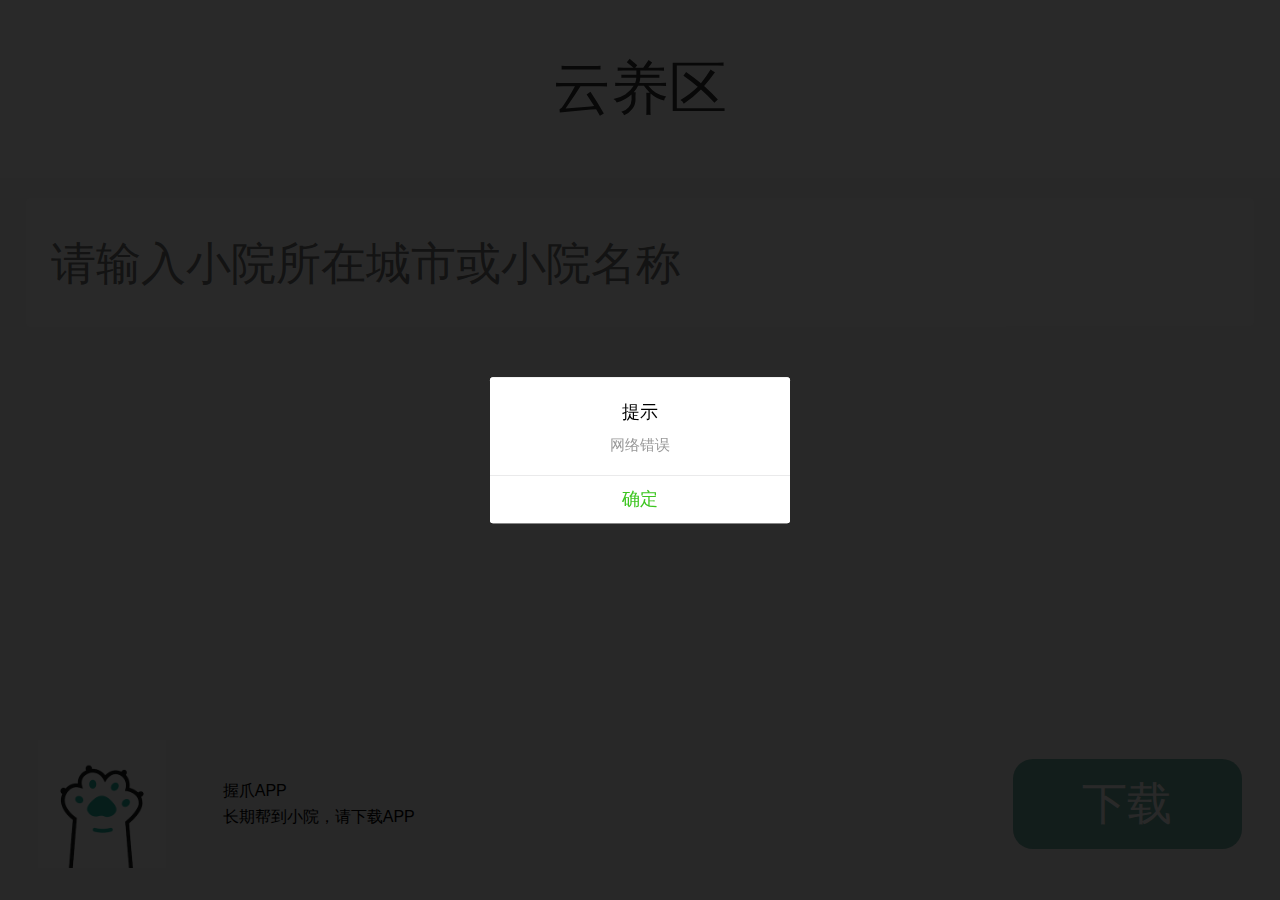
<file: index.html>
<!DOCTYPE html>
<html lang="en">
  <head>
    <meta charset="UTF-8" />
    <meta http-equiv="X-UA-Compatible" content="IE=edge" />
    <link rel="stylesheet" href="static/css/common.css" />
    <link rel="stylesheet" href="static/components/weui/jquery-weui.css" />
    <link rel="stylesheet" href="static/components/weui/weui.css" />
    <link rel="stylesheet" href="static/css/home.css" />
    <meta name="apple-mobile-web-app-capable" content="yes" />
    <meta name="color-scheme" content="light" />
    <meta
      name="viewport"
      content="width=device-width, initial-scale=1.0, minimum-scale=1.0, maximum-scale=1.0, user-scalable=no"
    />
    <!-- <meta name="viewport" content="width=device-width, initial-scale=1.0" /> -->
    <title>云养区</title>
  </head>

  <body>
    <div class="arrow_header">云养区</div>
    <section class="main_content hide_header hide_header2">
      <div class="home_top_block">
        <div class="home_top">
          <input
            type="text"
            placeholder="请输入小院所在城市或小院名称"
            id="xync"
          />
          <img
            src="static/images/home/close_pic.svg"
            alt=""
            onclick="chaClick()"
          />
        </div>
      </div>

      <div class="home_content" id="home_content">
        <!-- <div class="content_item" onclick="openXyxq()">
          <img src="static/images/home/cat.png" alt="" />
          <p>哈比的猫小院</p>
          <div class="content_msg"><b>$9.8</b><span>剩余:1</span></div>
        </div>
        <div class="content_item">
          <img src="static/images/home/cat.png" alt="" />
          <p>哈比的猫小院</p>
          <div class="content_msg"><b>$9.8</b><span>剩余:1</span></div>
        </div>
        <div class="content_item">
          <img src="static/images/home/cat.png" alt="" />
          <p>哈比的猫小院</p>
          <div class="content_msg"><b>$9.8</b><span>剩余:1</span></div>
        </div> -->
      </div>
      <footer>
        <img src="static/images/pet_detail/tx_5.png" alt="" />
        <div class="footer_info">
          <p>握爪APP</p>
          <p>长期帮到小院，请下载APP</p>
        </div>
        <div
          class="footer_dowload"
          onclick="window.location.href='https://a.app.qq.com/o/simple.jsp?pkgname=com.xuejing.wozhua'"
        >
          下载
        </div>
      </footer>
    </section>
    <script type="text/javascript" src="static/js/common/md5.js"></script>
    <script
      type="text/javascript"
      src="static/js/common/jquery-3.4.1.min.js"
    ></script>
    <script
      type="text/javascript"
      src="http://res.wx.qq.com/open/js/jweixin-1.6.0.js"
    ></script>
    <script
      type="text/javascript"
      src="static/components/weui/jquery-weui.min.js"
    ></script>
    <script
      type="text/javascript"
      src="static/components/weui/weui.min.js"
    ></script>
    <script type="text/javascript" src="static/js/common/common.js"></script>
    <script type="text/javascript" src="static/js/home.js"></script>
    <!-- <script
      type="text/javascript"
      src="static/js/common/vconsole.min.js"
    ></script> -->
  </body>
</html>
</file>
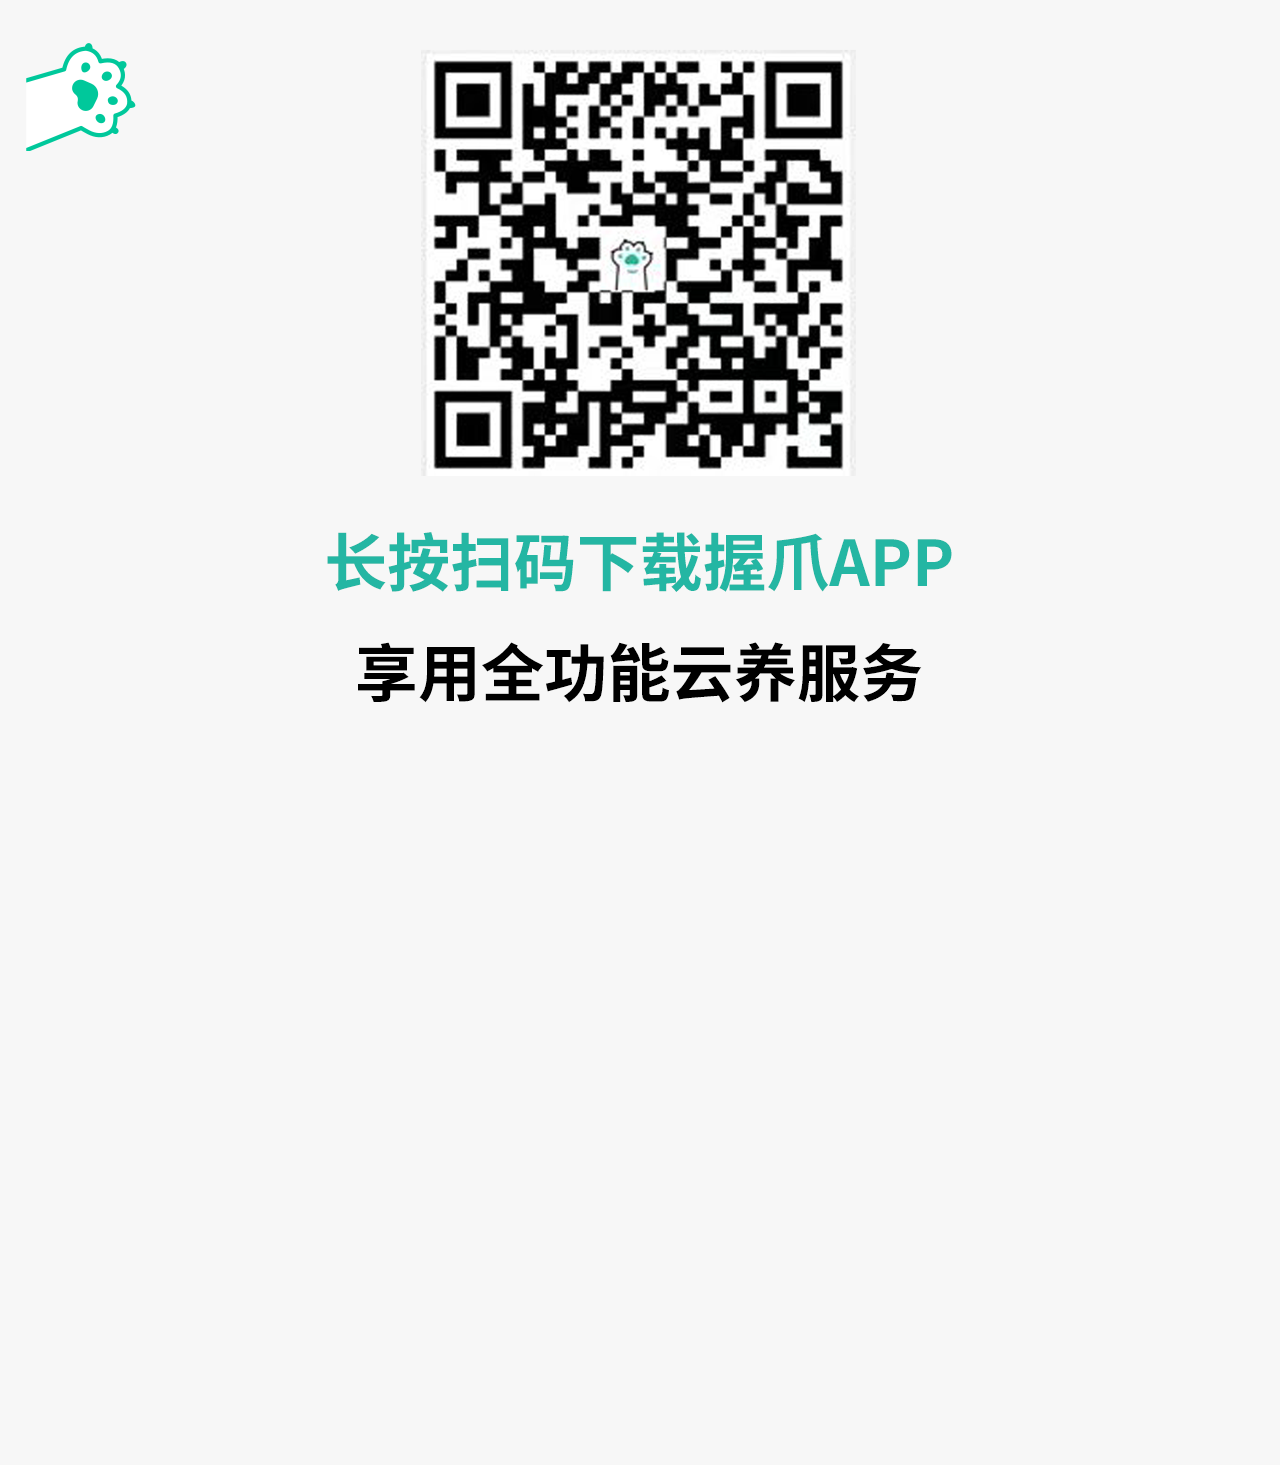
<file: jump_mp.html>
<!DOCTYPE html>
<html lang="en">
  <head>
    <meta charset="UTF-8" />
    <meta http-equiv="X-UA-Compatible" content="IE=edge" />
    <link rel="stylesheet" href="static/css/common.css" />
    <link rel="stylesheet" href="static/components/weui/jquery-weui.css" />
    <link rel="stylesheet" href="static/components/weui/weui.css" />
    <!-- <link rel="stylesheet" href="static/css/home.css" /> -->
    <meta name="apple-mobile-web-app-capable" content="yes" />
    <meta name="color-scheme" content="light" />
    <meta
      name="viewport"
      content="width=device-width, initial-scale=1.0, minimum-scale=1.0, maximum-scale=1.0, user-scalable=no"
    />
    <!-- <meta name="viewport" content="width=device-width, initial-scale=1.0" /> -->
    <title>下载握爪APP</title>
    <style>
      body {
        background-color: #f7f7f7;
        text-align: center;
        height: 100vh;
        position: relative;
        display: flex;
        justify-content: center;
        align-items: center;
      }

      .btn {
        margin: 49vh auto;
        width: 30vw;
        background-color: #1aad19;
        color: #fff;
        box-sizing: border-box;
        font-size: 18px;
        text-align: center;
        text-decoration: none;
        color: #fff;
        line-height: 2.55555556;
        border-radius: 5px;
        padding: 4px 12px;
      }

      .myImg {
        position: absolute;
        top: 3vw;
        left: 2vw;
        z-index: 10;
      }

      .main_content > img {
        width: 100%;
        margin: 4vw 0;
      }
    </style>
  </head>

  <body>
    <img src="static/images/login/login_img2.png" alt="" class="myImg" />
    <!-- <button class="btn">打开小程序</button> -->

    <div class="main_content">
      <!--       <img src="static/images/pet_detail/mp.jpg" alt="" /> -->
      <img src="static/images/pet_detail/app.png" alt="" />
    </div>
    <!-- <wx-open-launch-weapp id="launch-btn" username="gh_07b76b853d12" path="">
      <script type="text/wxtag-template">
        <style>
          .btn{
            padding:12px;
            background-color: #1aad19;
            color: #fff;
          }
        </style>
        <button class="btn">打开小程序</button>
      </script>
    </wx-open-launch-weapp> -->
    <script type="text/javascript" src="static/js/common/md5.js"></script>
    <script
      type="text/javascript"
      src="static/js/common/jquery-3.4.1.min.js"
    ></script>
    <script
      type="text/javascript"
      src="http://res.wx.qq.com/open/js/jweixin-1.6.0.js"
    ></script>
    <script
      type="text/javascript"
      src="static/components/weui/jquery-weui.min.js"
    ></script>
    <script
      type="text/javascript"
      src="static/components/weui/weui.min.js"
    ></script>
    <script type="text/javascript" src="static/js/common/common.js"></script>
    <script type="text/javascript" src="static/js/jump_mp.js"></script>
    <!-- <script
      type="text/javascript"
      src="static/js/common/vconsole.min.js"
    ></script> -->
  </body>
</html>
</file>
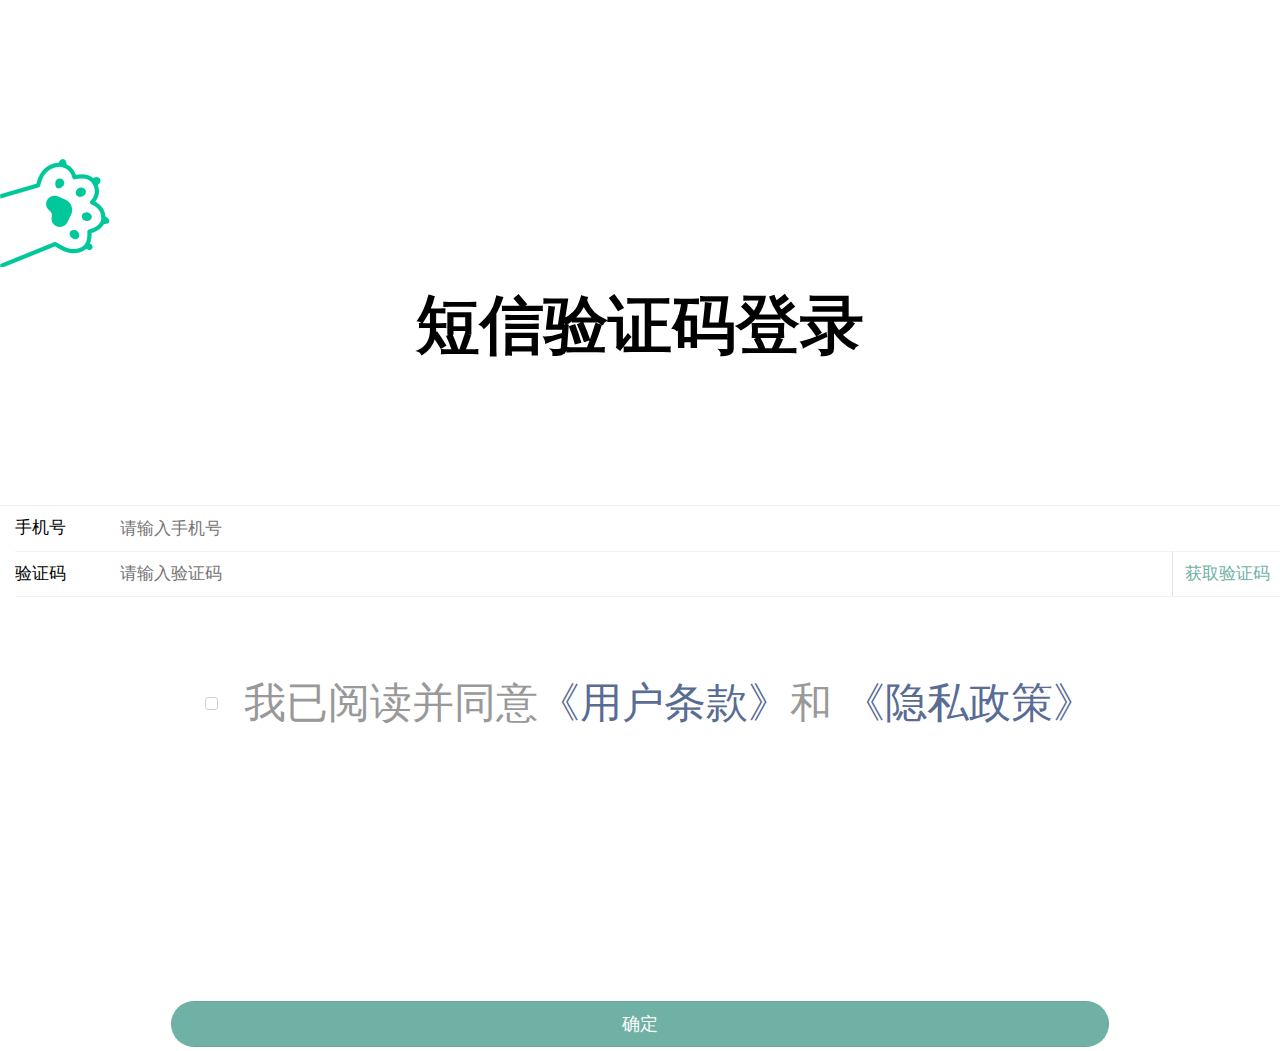
<file: login.html>
<!DOCTYPE html>
<html lang="en">
  <head>
    <meta charset="UTF-8" />
    <meta http-equiv="X-UA-Compatible" content="IE=edge" />
    <link rel="stylesheet" href="static/css/common.css" />
    <link rel="stylesheet" href="static/components/weui/jquery-weui.css" />
    <link rel="stylesheet" href="static/components/weui/weui.css" />
    <link rel="stylesheet" href="static/css/login.css" />
    <meta name="viewport" content="width=device-width, initial-scale=1.0" />
    <meta name="color-scheme" content="light" />
    <title>登录</title>
  </head>

  <body>
    <section class="main_content">
      <!-- <form action=""> -->
      <img src="static/images/login/login_img2.png" alt="" />
      <div class="mytitle">短信验证码登录</div>

      <!-- <div class="my_row">
        <label for="">手机号：</label>
        <input type="text" value="请输入手机号">
      </div> -->
      <div class="weui-cells weui-cells_form">
        <div class="weui-cell">
          <div class="weui-cell__hd">
            <label class="weui-label">手机号</label>
          </div>
          <div class="weui-cell__bd">
            <input
              class="weui-input"
              type="text"
              placeholder="请输入手机号"
              id="phone"
              maxlength="11"
            />
          </div>
        </div>
        <div class="weui-cell weui-cell_vcode">
          <div class="weui-cell__hd">
            <label class="weui-label">验证码</label>
          </div>
          <div class="weui-cell__bd">
            <input
              class="weui-input"
              type="text"
              placeholder="请输入验证码"
              maxlength="6"
              id="yzm"
            />
          </div>
          <div class="weui-cell__ft">
            <button class="weui-vcode-btn" onclick="sendVerification(this)">
              获取验证码
            </button>
          </div>
        </div>
        <div class="weui-cell my_agree">
          <label for="weuiAgree" class="weui-agree">
            <input
              id="weuiAgree"
              type="checkbox"
              class="weui-agree__checkbox"
            />
          </label>
          <span class="weui-agree__text">
            我已阅读并同意<b
              onclick='window.open("http://wozhuaapi.newpi.net/document/agreement")'
              >《用户条款》</b
            >和
            <b
              onclick='window.open("http://wozhuaapi.newpi.net/document/privacy")'
              >《隐私政策》</b
            >
          </span>
        </div>
      </div>
      <div class="weui-btn-area">
        <a
          class="weui-btn weui-btn_primary"
          href="javascript:"
          id="showTooltips"
          onclick="loginSubmit()"
          >确定</a
        >
      </div>
      <!-- </form> -->
    </section>
    <script type="text/javascript" src="static/js/common/md5.js"></script>
    <script
      type="text/javascript"
      src="static/js/common/jquery-3.4.1.min.js"
    ></script>
    <script
      type="text/javascript"
      src="static/components/weui/jquery-weui.min.js"
    ></script>
    <script
      type="text/javascript"
      src="static/components/weui/weui.min.js"
    ></script>
    <script type="text/javascript" src="static/js/common/common.js"></script>
    <script type="text/javascript" src="static/js/login.js"></script>
    <!-- <script
      type="text/javascript"
      src="static/js/common/vconsole.min.js"
    ></script> -->
  </body>
</html>
</file>
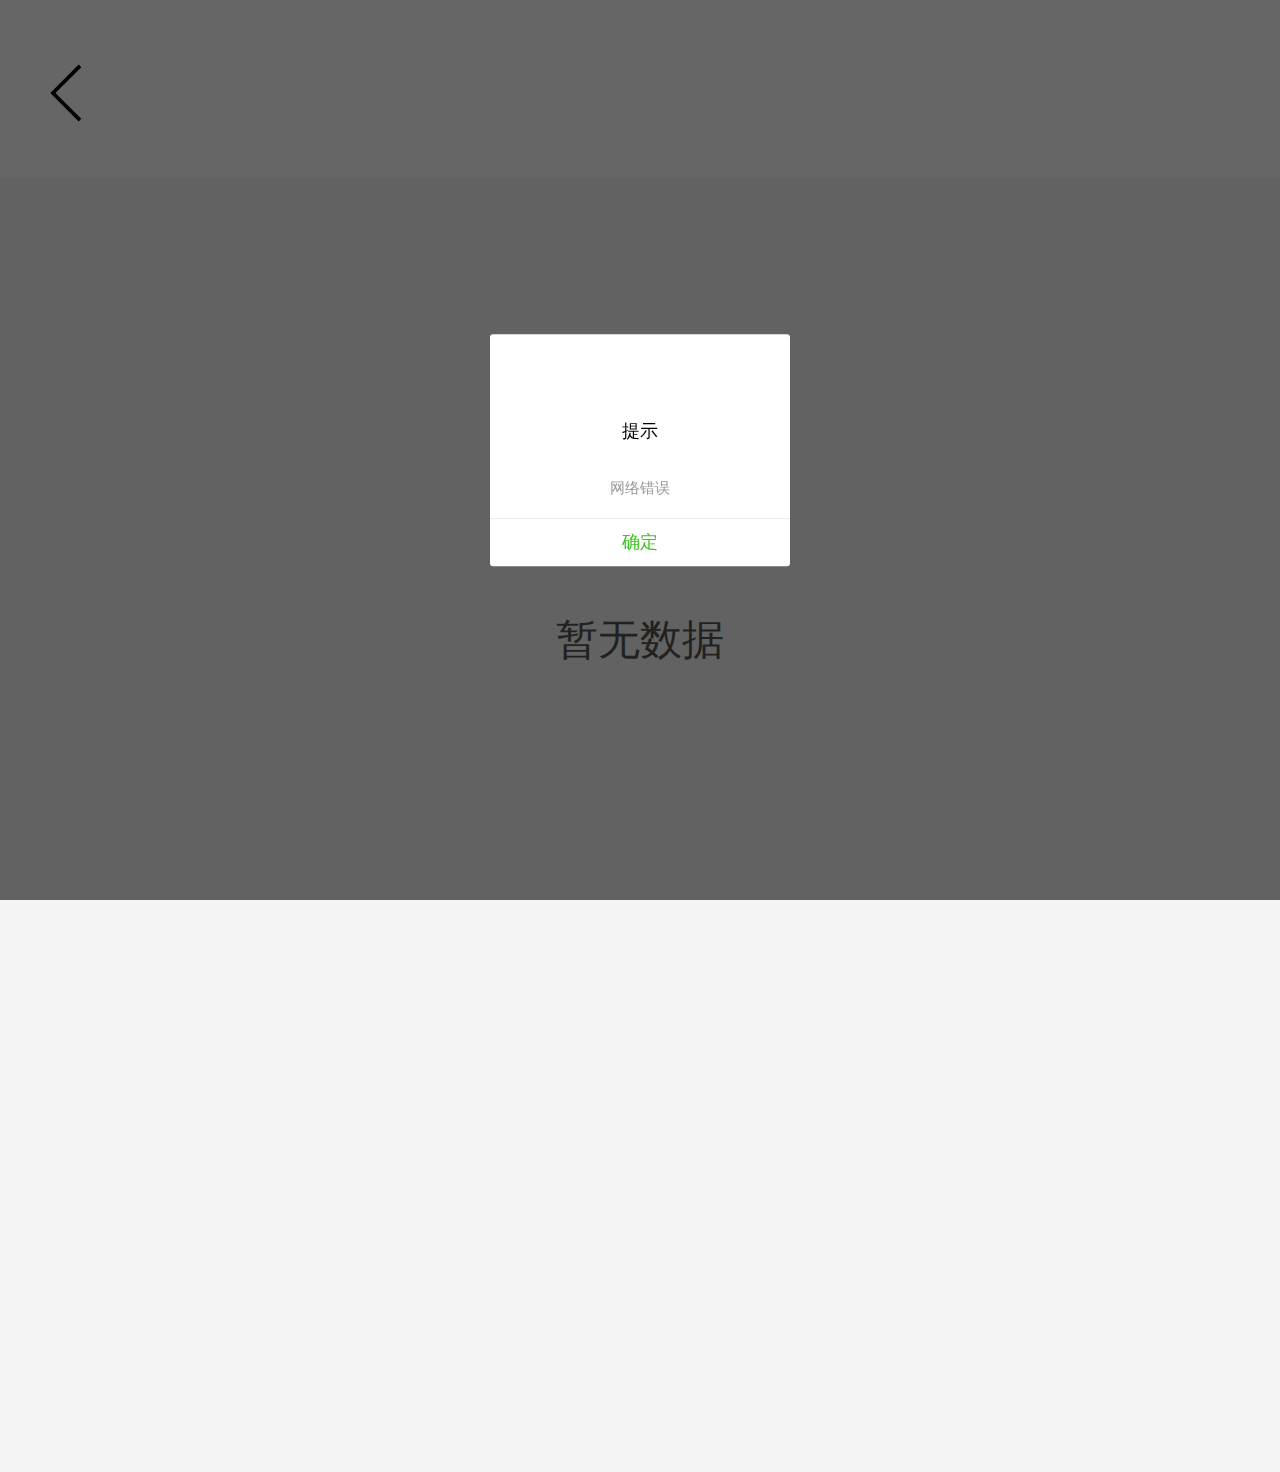
<file: pet_detail.html>
<!DOCTYPE html>
<html lang="en">
  <head>
    <meta charset="UTF-8" />
    <meta http-equiv="X-UA-Compatible" content="IE=edge" />
    <meta name="viewport" content="width=device-width, initial-scale=1.0" />
    <link rel="stylesheet" href="static/components/weui/jquery-weui.css" />
    <link rel="stylesheet" href="static/components/weui/weui.css" />
    <link rel="stylesheet" href="static/css/common.css" />
    <link rel="stylesheet" href="static/css/xiaoyuanxq.css" />
    <link rel="stylesheet" href="static/css/pet_detail.css" />
    <meta name="color-scheme" content="light" />
    <title>宠物详情</title>
  </head>

  <body>
    <div class="arrow_header">
      <a href="javascript:history.back(-1)"></a>
    </div>
    <div id="petDetail">
      <section class="xiaoyuan_top hide_header">
        <div class="back_home" id="backOrg">
          <img
            src="static/images/pet_detail/back_org.svg"
            alt=""
            style="cursor: pointer"
          />
        </div>
        <div class="xiaoyuan_gift">
          <img src="" alt="" id="topImg" />
        </div>
        <div class="xiaoyuan_top_item">
          <div class="xiaoyuan_price">
            <b id="" class="pet_price pet_name">昵称</b>
            <!-- <span>查看小院动态</span> -->
          </div>
          <div class="xiaoyuan_name">
            <p class="orgName" id="petNo">编号</p>
          </div>
        </div>
      </section>
      <section class="xiaoyuan_infomation">
        <div class="card" id="pet_intro"></div>

        <div class="card pet_notice">
          <img src="static/images/xiaoyuanxq/laba.svg" alt="" />
          <div>
            指定云养5周起养，云养后可以按周延长云养时间。如不满意本次云养，也可以随时终止云养,平台将退未到期的云养款给你。
          </div>
        </div>
        <div class="card" id="org_msg">
          <p>机构信息</p>
          <div class="org_address"></div>
          <div class="org_phone">领养办理：联系客服</div>
          <div class="orgName" id="jgName"></div>
        </div>

        <div class="card">
          对这只你一直在云养的宠物，你有对它的优先领养权，如愿意给它一个幸福温暖的家，请及时联络平台客服，向小院申请真实领养。
        </div>
        <div class="card" id="pet_dynamic">
          <div style="font-weight: 600">动态反馈</div>
          <p>你可以每周至少1次在这里看到TA的视频动态</p>
          <div id="pet_movies"></div>
        </div>
      </section>
      <footer>
        <div class="pay_block">
          <span id="yunyang_price" class="pet_price">￥0.00</span>
          <button onclick="yunyangClick()">指定云养</button>
        </div>
      </footer>
      <div id="about" class="weui-popup__container">
        <div class="weui-popup__overlay"></div>
        <div
          class="weui-popup__modal"
          style="display: inline-flex; align-items: center"
        >
          <img src="" alt="" class="big_img" id="big_img" style="width: 100%" />
          <!-- <a href="javascript:;" class="weui-btn weui-btn_primary close-popup">关闭</a> -->
          <img
            src="static/images/pet_detail/close.svg"
            alt=""
            class="close-popup close_img"
            style="cursor: pointer"
          />
        </div>
      </div>
    </div>
    <footer></footer>
    <section class="xiaoyuan_bottom"></section>
    <script type="text/javascript" src="static/js/common/md5.js"></script>
    <script
      type="text/javascript"
      src="static/js/common/jquery-3.4.1.min.js"
    ></script>
    <script
      type="text/javascript"
      src="static/components/weui/jquery-weui.min.js"
    ></script>
    <script
      type="text/javascript"
      src="static/components/weui/weui.min.js"
    ></script>
    <script type="text/javascript" src="static/js/common/common.js"></script>
    <script type="text/javascript" src="static/js/pet_detail.js"></script>
    <script
      type="text/javascript"
      src="http://res.wx.qq.com/open/js/jweixin-1.6.0.js"
    ></script>
    <!-- <script
      type="text/javascript"
      src="static/js/common/vconsole.min.js"
    ></script> -->
  </body>
</html>
</file>
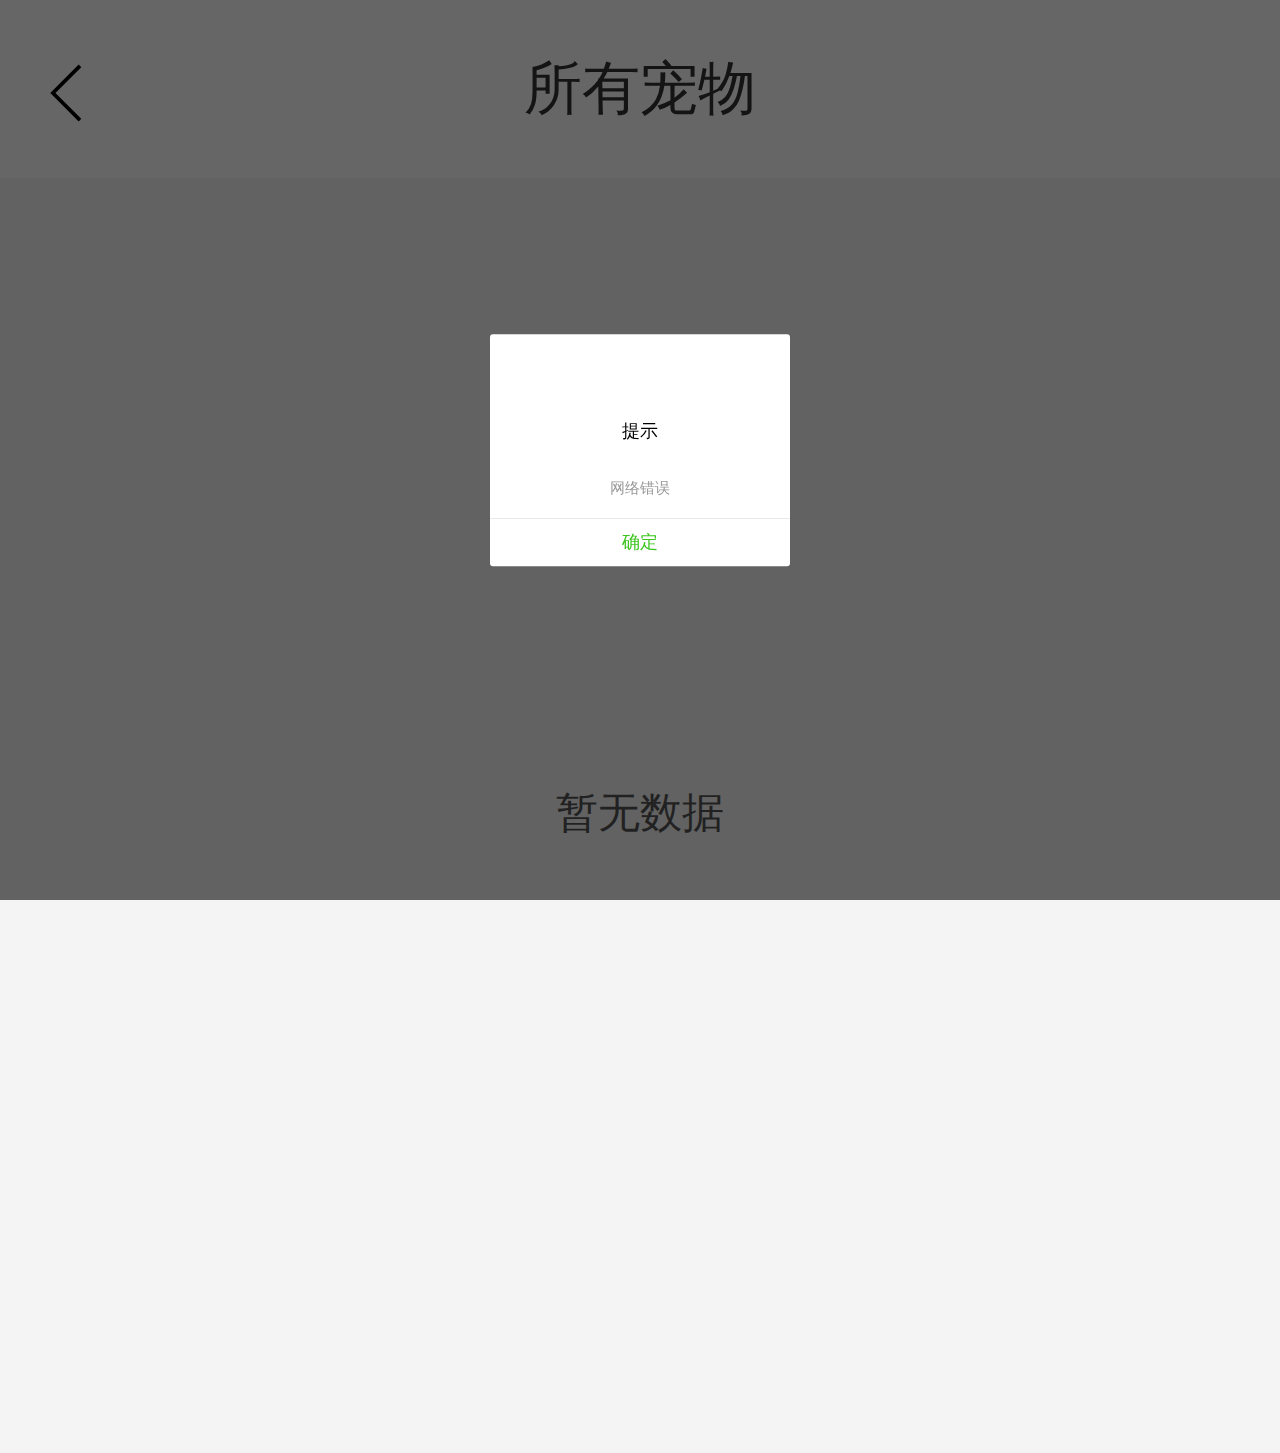
<file: pets_list.html>
<!DOCTYPE html>
<html lang="en">
  <head>
    <meta charset="UTF-8" />
    <meta http-equiv="X-UA-Compatible" content="IE=edge" />
    <meta name="viewport" content="width=device-width, initial-scale=1.0" />
    <link rel="stylesheet" href="static/components/weui/jquery-weui.css" />
    <link rel="stylesheet" href="static/components/weui/weui.css" />
    <link rel="stylesheet" href="static/css/common.css" />

    <link rel="stylesheet" href="static/css/pets_list.css" />
    <meta name="color-scheme" content="light" />
    <title>所有宠物</title>
  </head>

  <body>
    <div class="arrow_header">
      <a href="javascript:history.back(-1)"></a>所有宠物
    </div>
    <div id="petsList" class="hide_header"></div>
    <footer></footer>
    <section class="xiaoyuan_bottom"></section>
    <script type="text/javascript" src="static/js/common/md5.js"></script>
    <script
      type="text/javascript"
      src="http://res.wx.qq.com/open/js/jweixin-1.6.0.js"
    ></script>
    <script
      type="text/javascript"
      src="static/js/common/jquery-3.4.1.min.js"
    ></script>
    <script
      type="text/javascript"
      src="static/components/weui/jquery-weui.min.js"
    ></script>
    <script
      type="text/javascript"
      src="static/components/weui/weui.min.js"
    ></script>
    <script type="text/javascript" src="static/js/common/common.js"></script>
    <script type="text/javascript" src="static/js/pets_list.js"></script>
    <!-- <script
      type="text/javascript"
      src="static/js/common/vconsole.min.js"
    ></script> -->
  </body>
</html>
</file>
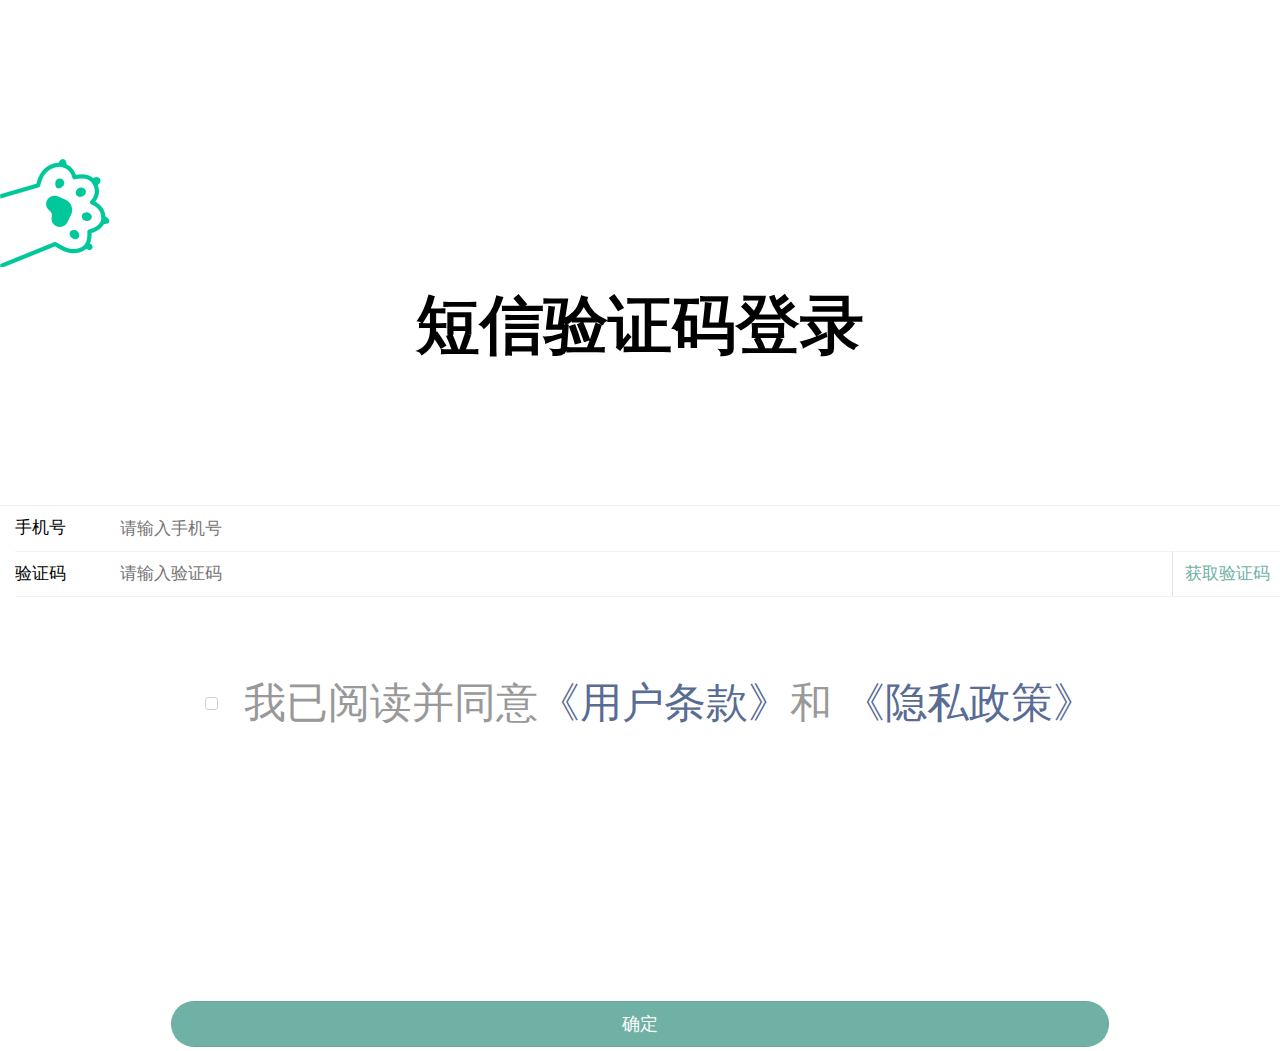
<file: wzpages/login.html>
<!DOCTYPE html>
<html lang="en">

<head>
  <meta charset="UTF-8" />
  <meta http-equiv="X-UA-Compatible" content="IE=edge" />
  <link rel="stylesheet" href="../static/css/common.css" />
  <link rel="stylesheet" href="../static/components/weui/jquery-weui.css" />
  <link rel="stylesheet" href="../static/components/weui/weui.css" />
  <link rel="stylesheet" href="../static/css/login.css" />
  <meta name="viewport" content="width=device-width, initial-scale=1.0" />
  <title>登录</title>
</head>

<body>

  <section class="main_content">
    <!-- <form action=""> -->
    <img src="../static/images/login/login_img2.png" alt="">
    <div class="mytitle">短信验证码登录</div>

    <!-- <div class="my_row">
        <label for="">手机号：</label>
        <input type="text" value="请输入手机号">
      </div> -->
    <div class="weui-cells weui-cells_form">
      <div class="weui-cell">
        <div class="weui-cell__hd"><label class="weui-label">手机号</label></div>
        <div class="weui-cell__bd">
          <input class="weui-input" type="text" placeholder="请输入手机号" id="phone" maxlength='11'>
        </div>
      </div>
      <div class="weui-cell weui-cell_vcode">
        <div class="weui-cell__hd"><label class="weui-label">验证码</label></div>
        <div class="weui-cell__bd">
          <input class="weui-input" type="text" placeholder="请输入验证码" maxlength='6' id="yzm">
        </div>
        <div class="weui-cell__ft">
          <button class="weui-vcode-btn" onclick="sendVerification(this)">获取验证码</button>
        </div>
      </div>
      <div class="weui-cell my_agree">
        <label for="weuiAgree" class="weui-agree">
          <input id="weuiAgree" type="checkbox" class="weui-agree__checkbox">
        </label>
        <span class="weui-agree__text">
          我已阅读并同意<b onclick='window.open("http://wozhuaapi.newpi.net/document/agreement")'>《用户条款》</b>和
          <b onclick='window.open("http://wozhuaapi.newpi.net/document/privacy")'>《隐私政策》</b>
        </span>
      </div>


    </div>
    <div class="weui-btn-area">
      <a class="weui-btn weui-btn_primary" href="javascript:" id="showTooltips" onclick="loginSubmit()">确定</a>
    </div>
    <!-- </form> -->

  </section>
  <script type="text/javascript" src="../static/js/common/md5.js"></script>
  <script type="text/javascript" src="../static/js/common/jquery-3.4.1.min.js"></script>
  <script type="text/javascript" src="../static/components/weui/jquery-weui.min.js"></script>
  <script type="text/javascript" src="../static/components/weui/weui.min.js"></script>
  <script type="text/javascript" src="../static/js/common/common.js"></script>
  <script type="text/javascript" src="../static/js/login.js"></script>
  <!-- <script type="text/javascript" src="../static/js/common/vconsole.min.js"></script> -->
</body>

</html>
</file>
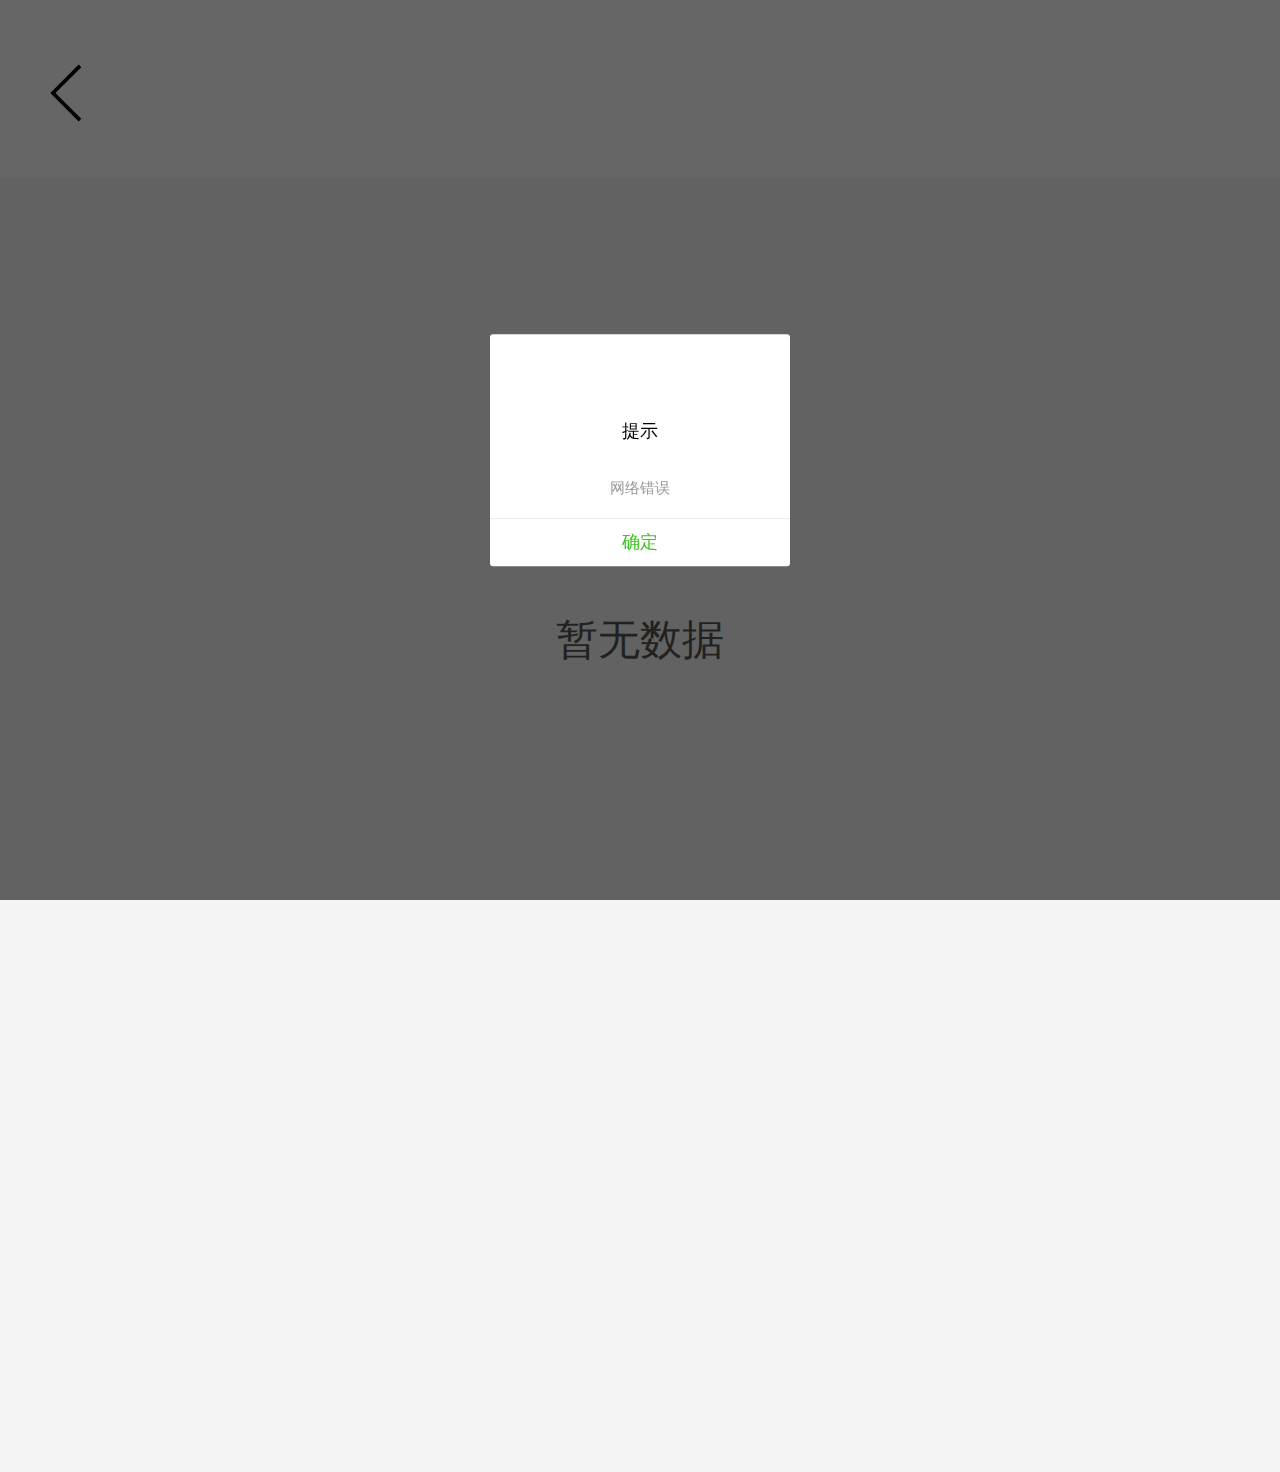
<file: wzpages/pet_detail.html>
<!DOCTYPE html>
<html lang="en">

<head>
  <meta charset="UTF-8" />
  <meta http-equiv="X-UA-Compatible" content="IE=edge" />
  <meta name="viewport" content="width=device-width, initial-scale=1.0" />
  <link rel="stylesheet" href="../static/components/weui/jquery-weui.css" />
  <link rel="stylesheet" href="../static/components/weui/weui.css" />
  <link rel="stylesheet" href="../static/css/common.css" />
  <link rel="stylesheet" href="../static/css/xiaoyuanxq.css" />
  <link rel="stylesheet" href="../static/css/pet_detail.css" />
  <title>宠物详情</title>
</head>

<body>
  <div class="arrow_header">
    <a href="javascript:history.back(-1)"></a>
  </div>
  <div id="petDetail">
    <section class="xiaoyuan_top">
      <div class="xiaoyuan_gift">
        <img src="" alt="" id="topImg" />
      </div>
      <div class="xiaoyuan_top_item">
        <div class="xiaoyuan_price">
          <b id="" class="pet_price pet_name">昵称</b>
          <!-- <span>查看小院动态</span> -->
        </div>
        <div class="xiaoyuan_name">
          <p class="orgName" id="petNo">编号</p>
        </div>
      </div>
    </section>
    <section class="xiaoyuan_infomation">
      <div class="card" id="pet_intro"></div>

      <div class="card pet_notice">
        <img src="../static/images/xiaoyuanxq/laba.svg" alt="" />
        <div>
          指定云养5周起养，云养后可以按周延长云养时间。如不满意本次云养，也可以随时终止云养,平台将退未到期的云养款给你。
        </div>
      </div>
      <div class="card" id="org_msg">
        <p>机构信息</p>
        <div class="org_address"></div>
        <div class="org_phone">领养办理：联系客服</div>
        <div class="orgName" id="jgName"></div>
      </div>

      <div class="card">
        对这只你一直在云养的宠物，你有对它的优先领养权，如愿意给它一个幸福温暖的家，请及时联络平台客服，向小院申请真实领养。
      </div>
      <div class="card" id="pet_dynamic">
        <div style="font-weight: 600;">动态反馈</div>
        <p>你可以每周至少1次在这里看到TA的视频动态</p>
        <div id="pet_movies"></div>
      </div>
    </section>
    <footer>
      <div class="pay_block">
        <span id="yunyang_price" class="pet_price">￥0.00</span>
        <button>指定云养</button>
      </div>
    </footer>
  </div>
  <footer></footer>
  <section class="xiaoyuan_bottom"></section>
  <script type="text/javascript" src="../static/js/common/md5.js"></script>
  <script type="text/javascript" src="../static/js/common/jquery-3.4.1.min.js"></script>
  <script type="text/javascript" src="../static/components/weui/jquery-weui.min.js"></script>
  <script type="text/javascript" src="../static/components/weui/weui.min.js"></script>
  <script type="text/javascript" src="../static/js/common/common.js"></script>
  <script type="text/javascript" src="../static/js/pet_detail.js"></script>
  <!-- <script type="text/javascript" src="../static/js/common/vconsole.min.js"></script> -->
</body>

</html>
</file>
<file: static/css/common.css>
:root{
    --light-green-color:#6FB1A5;
    --gray-color:rgba(244, 244, 244, 1);
    --orange-color:#ed6900;
  }
/*覆盖标签固定样式开始*/
* {
    margin: 0;
    padding: 0;
    /*outline: solid 1px #666666;*/
}
div,input,footer{box-sizing: border-box}
body {
    background-color: var(--gray-color);
    font-family: SimHei,"微软雅黑",sans-serif;
    font-size: 3.3vw;
}
button {
    border: none;
    outline: none;
}
ul, li,ol {
    margin: 0;
    padding: 0;
    list-style: none;
}
a {
  /* color: -webkit-link; */
    text-decoration: none;
    outline:none;
}

input {
    border: none;
    outline: none;
}
b{font-weight: normal}
input,select,textarea,button {vertical-align:middle}
table{border-collapse:collapse;border-spacing:0;width:100%;}
img,object{width:auto;max-width:100%;/*height:auto;*/width:auto\9;/* for ie8 */-ms-interpolation-mode: bicubic;}
.no_data{
    width: 100vw;
    height: 100vw;
    line-height: 100vw;
    text-align: center;
    opacity: 0.65;
}
/* header开始 */
.arrow_header{
    font-size: 4.5vw;
    height: 13.9vw;
    line-height: 13.9vw;
    color: #333333;
    text-align: center;
    font-weight: 500;
    background: #FFFFFF;
    position: fixed;
    /* letter-spacing: 2px; */
    width: 100%;
    z-index: 100;
}
.arrow_header a{
    position: absolute;
    width: 4.5vw;
    left: 3vw;
    top: 5vw;
    background: url(../images/common/left_arrow.svg) center center;
    background-repeat: no-repeat;
    background-size: cover;
    height: 4.5vw;
}
/* .hide_header{
    padding-top: 0;
} */
/* header结束 */
/* weui样式修改 */
.weui-toast{
  margin-left: 0;
}
/* weui样式结束*/
</file>
<file: static/css/home.css>
.main_content{
    padding-bottom: 2vw;
    padding-top: 13.5vw;
}
.home_top_block{
    padding:  2vw;
    background: var(--gray-color);
    position: fixed;
    width: 100%;
}
.home_top{
    width: 100%;
    background: #ffffff;
    border-radius: 5px;
    height: 10vw;
    line-height: 10vw;
    /* margin-bottom: 2vw; */
    position: relative;
}
.home_top input{
    width: 80%;
    height: 100%;
    padding-left: 2vw;
    font-size: 3.5vw;
    border-radius: 5px;
}
.home_top img{
    content:url(../images/home/close_pic.svg);
    display: block;
    position: absolute;
    right: 5vw;
    top: 19%;
   display: none;
}

.home_content{
    display: flex;
    justify-content: space-between;
    flex-wrap: wrap;
    padding: 0 2vw;
    margin-top: 12vw;
    margin-bottom: 15vw;
}
.content_item{
    width: 47vw;
    background: #fff;
    margin-bottom: 2vw;
    text-align: center;
    padding: 2vw;
    border-radius: 2px;
}
.content_item>p{
    text-align: left;
    min-height: 14vw;
    margin-top: 2vw;
}
.content_msg{
    display: inline-flex;
    justify-content: space-between;
    width: 100%;
}
.content_msg b{
    color: green;
}
.weui-toast{
  margin-left: 0;
}
footer{
    display: flex;
    justify-content: space-between;
    position: fixed;
    bottom: 0;
    width: 100%;
    z-index: 10;
    height: 15vw;
    background: var(--gray-color);
    padding: 2vw 3vw;
    align-items: center;
}
footer>img{
    width: 10vw;
    height: 10vw;
}
.footer_info{
    width: 61%;
}
.footer_dowload{
    font-size: 3.5vw;
    padding: 0 2vw;
    background-color: var(--light-green-color);
    color: #fff;
    width: 19%;
    text-align: center;
    border-radius: 20px;
    height: 7vw;
    line-height: 7vw;
}
</file>
<file: static/css/login.css>
body{
  background-color: #fff;
}
.mytitle{
  font-size: 5vw;
  font-weight: 600;
  text-align: center;
  margin-bottom: 10vw;
}
.my_agree{
  display: flex;
  padding-top: 6vw;
  padding-left: 10px;
  justify-content: center;
}
.main_content{
  margin-top: 12vw;
}
.weui-agree__text {
  /* color: #999; */
  font-size: 3.3vw;
}
.weui-agree__text b {
  color: #586c94;
}
.weui-agree{
  /* float: left; */
  padding: 0 2vw;
}
.weui-btn-area{
  margin-top: 20vw;
}
.weui-btn_primary{
  background-color: var(--light-green-color);
  color: white;
  border-radius: 15px;
  border-radius: 33px;
  width: 75%;
  border: none;
}
.weui-cells:after{
  display: none;
}
.weui-vcode-btn{
  color: var(--light-green-color);
}
.weui-btn_primary:not(.weui-btn_disabled):active{
  background-color: var(--light-green-color);
}
</file>
<file: static/css/xiaoyuanxq.css>
/* 上半部分开始 */
.xiaoyuan_top{
    padding-top: 13.9vw;
    color: #ffffff;
    position: relative;
}
.xiaoyuan_gift{
    width: 100%;
    height: 72vw;
    background: #ffffff;
    display: flex;
    align-items: center;
    justify-content: center;
}
.xiaoyuan_gift>img{
    height: 80%;
}
.xiaoyuan_top_item{
    background: var(--light-green-color);
    padding: 4vw;
    font-size: 4vw;
}
.xiaoyuan_price{
    display: flex;
    justify-content: space-between;
}
.xiaoyuan_price span{
    /* width: 40vw; */
    padding: 0.5vw 2vw;
    height: 6vw;
    line-height: 6vw;
    background-color: #ffffff;
    color: var(--light-green-color);
    border-radius: 14px;
    display: inline-block;
    font-size: 2vw;
    letter-spacing: 2px;
}
.xiaoyuan_name{
    display: flex;
    justify-content: space-between;
    margin-top: 1.5vw;
}
.xiaoyuan_name p{
    width: 52%;
}
.name_right b{
    color: #C9CB9D;
    margin-left: 2vw;
}
/* 上半部分结束 */
/* 中间部分开始 */
.card{
    background: #ffffff;
    padding: 4vw;
    margin: 2vw 0;
    font-size: 3.3vw;
}
.org_tree{
    display: flex;
    color: var(--light-green-color);
    margin-top: 5vw;
}
.org_tree>img{
    width: 20vw;
    height: 20vw;
    margin-right: 1vw;
}
#org_msg>p{
 font-weight: 600;
 letter-spacing: 1px;
}
#org_msg>div{
    display: flex;
    /* align-items: flex-start; */
}
#org_msg>div::before{
    content: url(../images/xiaoyuanxq/location.svg);
    display: inline-block;
    margin-top: 2px;
    margin-right: 2vw;
}
.org_address{
    color: var(--light-green-color);
}
#jgName::before{
    content: url(../images/xiaoyuanxq/mechanism.svg) !important;
}
.org_words{
    background: #ebf5f4;
    color: var(--light-green-color);
    font-size: 3.3vw;
    margin: 3vw 0;
    padding: 1vw;
}
.org_title{
    text-align: center;
    font-size: 4vw;
    border-radius: 5px;
}
/* 中间部分结束 */
footer{
    background: var(--gray-color);
    position: fixed;
    bottom: 0;
    padding-top: 4vw;
    width: 100%;
}
.pay_block{
    display: inline-flex;
    justify-content: space-between;
    border-top: var(--light-green-color) solid 1px;
    width: 100%;
    color: var(--light-green-color);
    font-size: 4.5vw;
    padding-left: 4vw;
    padding-bottom: 8vw;
    line-height: 10vw;
}
.pay_block button{
    background: var(--light-green-color);
    width: 25vw;
    height: 10vw;
    font-size: 4vw;
    /* line-height: 10vw; */
    color: #ffffff;
}
#orgImgs>img{
  margin: 2vw 0;
  width: 100%;
}
.back_home{
  position: absolute;
  top: 11.9vw;
  left: 2vw;
  z-index: 101;
}
.back_home>img{
  width: 8vw;
}
</file>
<file: static/css/pet_detail.css>
#petDetail{
  margin-bottom: 15vw;
}
.xiaoyuan_gift{
    overflow: hidden;
    height: 76vw;
}
.xiaoyuan_gift>img{
    height: auto;
    width: 100%;
}
.pet_notice{
    display: flex;
    align-items: flex-start;
}
.pet_notice>img{
    margin-right: 2vw;
}
.video_item{
  position: relative;
}
.pet_video{
  width: 100%;
  min-height: 50vw;
  background: black;
}
.video_start{
    width: 30px;
    height: 30px;
    position: absolute;
    left: calc( 50% - 15px );
    top: calc( 50% - 15px );
    z-index: 99;
    border-radius: 100%;
}
.unlock_video{
  position: absolute;
  color: var(--light-green-color);
  left: 0;
  right: 0;
  top: 50%;
  transform: translate( 0, -50%);
  text-align: center;
  font-size: 5.2vw;
  font-weight: 600;
}
.org_phone{
  color: var(--light-green-color);
}
.org_phone:before{
  content:url(../images/pet_detail/phone.svg) !important
}
.back_home{
  background: #fff;
  border-radius: 50%;
  width: 9vw;
  height: 9vw;
  text-align: center;
  top:15vw;
  z-index: 1;
}
.close_img{
  position: absolute;
  top: 18vw;
  right: 2vw;
}
</file>
<file: static/css/pets_list.css>
#petsList{
    padding-top: 13.5vw;
}
.pets_list{
    display: flex;
    border-bottom: 1px solid var(--light-green-color);
    padding: 4vw 2vw 5vw;
}
.pets_list>img{
    width: 18vw;
    height: 18vw;
    border-radius: 5px;
    margin-right: 2vw;
}
.pets_img{
    width: 20vw;
    height: 22vw;
    border-radius: 5px;
    margin-right: 2vw;
    background-color: #fff;
    background-size: 100%;
    background-position: center;
}
.pets_info{
    width: 80vw;
}
.pets_info>p{
    display: flex;
    justify-content: space-between;
}
.pets_info>p>span{
    font-weight: 600;
}
.pet_name>b{
    color: var(--orange-color);
    border: 1px solid var(--orange-color);
    border-radius: 5px;
    padding: 0 5vw;
    font-size: 3vw;
    height: 5vw;
    line-height: 5vw;
}
.pet_no{
    font-size: 3.2vw;
}
.pet_intro{
    color: var(--light-green-color);
    font-size: 3.3vw;
}
.pet_user{
    display: flex;
}
.pet_user>img{
    width: 5vw;
    height: 5vw;
    border-radius: 50%;
    margin-right: 1vw;
}
</file>
